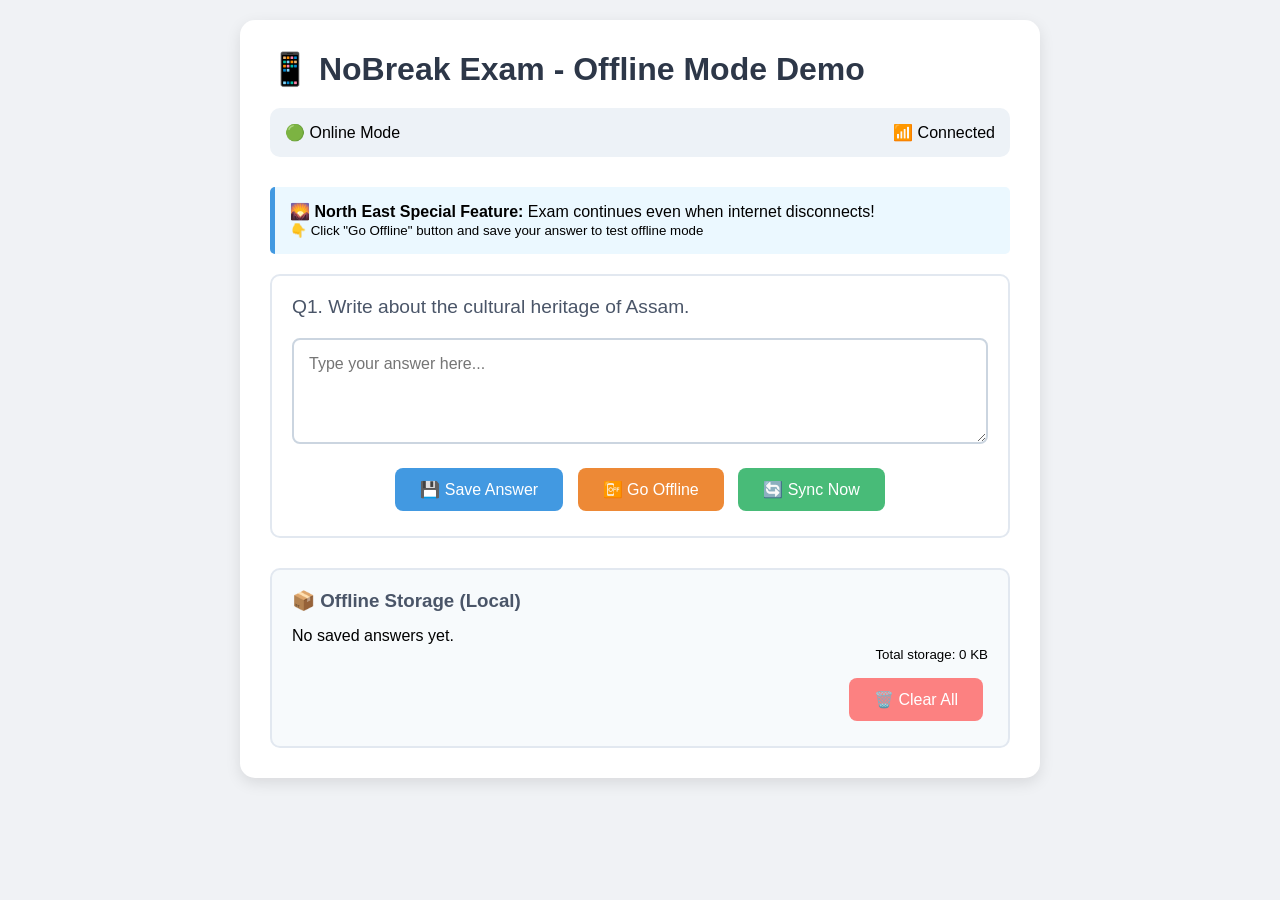
<file: offline-demo.html>
<!DOCTYPE html>
<html lang="en">
<head>
    <meta charset="UTF-8">
    <meta name="viewport" content="width=device-width, initial-scale=1.0">
    <title>NoBreak Exam - Offline Mode Demo</title>
    <style>
        * {
            margin: 0;
            padding: 0;
            box-sizing: border-box;
            font-family: 'Segoe UI', sans-serif;
        }
        
        body {
            background: #f0f2f5;
            padding: 20px;
        }
        
        .container {
            max-width: 800px;
            margin: 0 auto;
            background: white;
            border-radius: 15px;
            padding: 30px;
            box-shadow: 0 5px 15px rgba(0,0,0,0.1);
        }
        
        h1 {
            color: #2d3748;
            margin-bottom: 20px;
        }
        
        .status-bar {
            background: #edf2f7;
            padding: 15px;
            border-radius: 10px;
            margin-bottom: 30px;
            display: flex;
            justify-content: space-between;
            align-items: center;
        }
        
        .online { color: #38a169; }
        .offline { color: #e53e3e; }
        
        .exam-section {
            border: 2px solid #e2e8f0;
            border-radius: 10px;
            padding: 20px;
            margin-bottom: 30px;
        }
        
        .question {
            font-size: 1.2em;
            margin-bottom: 20px;
            color: #4a5568;
        }
        
        textarea {
            width: 100%;
            padding: 15px;
            border: 2px solid #cbd5e0;
            border-radius: 8px;
            font-size: 1em;
            margin-bottom: 15px;
            resize: vertical;
        }
        
        textarea:focus {
            outline: none;
            border-color: #4299e1;
        }
        
        button {
            background: #4299e1;
            color: white;
            border: none;
            padding: 12px 25px;
            border-radius: 8px;
            font-size: 1em;
            cursor: pointer;
            margin: 5px;
            transition: background 0.3s;
        }
        
        button:hover {
            background: #3182ce;
        }
        
        button.offline-btn {
            background: #ed8936;
        }
        
        button.offline-btn:hover {
            background: #dd6b20;
        }
        
        button.sync-btn {
            background: #48bb78;
        }
        
        button.sync-btn:hover {
            background: #38a169;
        }
        
        .data-panel {
            background: #f7fafc;
            border: 2px solid #e2e8f0;
            border-radius: 10px;
            padding: 20px;
            margin-top: 30px;
        }
        
        .data-panel h3 {
            color: #4a5568;
            margin-bottom: 15px;
        }
        
        .answer-item {
            background: white;
            border: 1px solid #e2e8f0;
            padding: 10px;
            margin: 5px 0;
            border-radius: 5px;
            display: flex;
            justify-content: space-between;
        }
        
        .timestamp {
            color: #718096;
            font-size: 0.85em;
        }
        
        .clear-btn {
            background: #fc8181;
            margin-top: 15px;
        }
        
        .clear-btn:hover {
            background: #f56565;
        }
        
        .info {
            background: #ebf8ff;
            border-left: 5px solid #4299e1;
            padding: 15px;
            margin: 20px 0;
            border-radius: 5px;
        }
    </style>
</head>
<body>
    <div class="container">
        <h1>📱 NoBreak Exam - Offline Mode Demo</h1>
        
        <div class="status-bar" id="statusBar">
            <span id="statusText">🟢 Online Mode</span>
            <span id="connectionInfo">📶 Connected</span>
        </div>
        
        <div class="info">
            <strong>🌄 North East Special Feature:</strong> Exam continues even when internet disconnects!<br>
            <small>👇 Click "Go Offline" button and save your answer to test offline mode</small>
        </div>
        
        <div class="exam-section">
            <div class="question">
                Q1. Write about the cultural heritage of Assam.
            </div>
            
            <textarea id="answerInput" rows="4" placeholder="Type your answer here..."></textarea>
            
            <div style="text-align: center;">
                <button onclick="saveAnswer()" id="saveBtn">💾 Save Answer</button>
                <button onclick="toggleOffline()" class="offline-btn" id="offlineBtn">📴 Go Offline</button>
                <button onclick="syncData()" class="sync-btn" id="syncBtn">🔄 Sync Now</button>
            </div>
        </div>
        
        <div class="data-panel">
            <h3>📦 Offline Storage (Local)</h3>
            <div id="answersList">
                <p>No saved answers yet.</p>
            </div>
            
            <div style="text-align: right;">
                <small>Total storage: <span id="storageSize">0 KB</span></small><br>
                <button onclick="clearStorage()" class="clear-btn">🗑️ Clear All</button>
            </div>
        </div>
    </div>
    
    <script>
        // Global variables
        let isOffline = false;
        
        // DOM elements
        const statusBar = document.getElementById('statusBar');
        const statusText = document.getElementById('statusText');
        const connectionInfo = document.getElementById('connectionInfo');
        const answerInput = document.getElementById('answerInput');
        const offlineBtn = document.getElementById('offlineBtn');
        const saveBtn = document.getElementById('saveBtn');
        const syncBtn = document.getElementById('syncBtn');
        const answersList = document.getElementById('answersList');
        const storageSize = document.getElementById('storageSize');
        
        // ===== LOAD SAVED ANSWERS =====
        function loadAnswers() {
            let answers = localStorage.getItem('nobreak_exam_offline');
            if (answers) {
                answers = JSON.parse(answers);
                displayAnswers(answers);
                updateStorageSize(answers);
            } else {
                answersList.innerHTML = '<p>No saved answers yet.</p>';
            }
        }
        
        // ===== DISPLAY ANSWERS =====
        function displayAnswers(answers) {
            if (answers.length === 0) {
                answersList.innerHTML = '<p>No saved answers yet.</p>';
                return;
            }
            
            let html = '';
            answers.slice().reverse().forEach((item, index) => {
                html += `
                    <div class="answer-item">
                        <div>
                            <strong>Answer ${answers.length - index}:</strong> 
                            ${item.answer.substring(0, 60)}${item.answer.length > 60 ? '...' : ''}
                        </div>
                        <div class="timestamp">${item.time}</div>
                    </div>
                `;
            });
            answersList.innerHTML = html;
        }
        
        // ===== UPDATE STORAGE SIZE =====
        function updateStorageSize(answers) {
            let size = JSON.stringify(answers).length;
            storageSize.innerText = (size / 1024).toFixed(2) + ' KB';
        }
        
        // ===== SAVE ANSWER =====
        function saveAnswer() {
            let answer = answerInput.value.trim();
            
            if (answer === '') {
                alert('Please type an answer first!');
                return;
            }
            
            // Create answer object
            let answerObj = {
                id: Date.now(),
                answer: answer,
                time: new Date().toLocaleString(),
                mode: isOffline ? 'offline' : 'online'
            };
            
            // Get existing answers
            let answers = localStorage.getItem('nobreak_exam_offline');
            answers = answers ? JSON.parse(answers) : [];
            
            // Add new answer
            answers.push(answerObj);
            
            // Save back to localStorage
            localStorage.setItem('nobreak_exam_offline', JSON.stringify(answers));
            
            // Clear input
            answerInput.value = '';
            
            // Update display
            displayAnswers(answers);
            updateStorageSize(answers);
            
            // Show message based on mode
            if (isOffline) {
                alert('✅ Answer saved OFFLINE! It will auto-sync when internet returns.');
            } else {
                alert('✅ Answer saved ONLINE!');
            }
        }
        
        // ===== TOGGLE OFFLINE MODE =====
        function toggleOffline() {
            isOffline = !isOffline;
            
            if (isOffline) {
                // Switch to offline mode
                statusBar.style.background = '#fed7d7';
                statusText.innerHTML = '🔴 Offline Mode';
                statusText.style.color = '#e53e3e';
                connectionInfo.innerHTML = '📴 Disconnected';
                offlineBtn.innerHTML = '🌐 Go Online';
                offlineBtn.style.background = '#48bb78';
                
                // Disable sync button
                syncBtn.disabled = true;
                syncBtn.style.opacity = '0.5';
                
                alert('📴 Offline Mode Activated! All data will be saved locally.');
            } else {
                // Switch to online mode
                statusBar.style.background = '#edf2f7';
                statusText.innerHTML = '🟢 Online Mode';
                statusText.style.color = '#38a169';
                connectionInfo.innerHTML = '📶 Connected';
                offlineBtn.innerHTML = '📴 Go Offline';
                offlineBtn.style.background = '#ed8936';
                
                // Enable sync button
                syncBtn.disabled = false;
                syncBtn.style.opacity = '1';
                
                alert('🌐 Online Mode Activated! You can now sync data.');
            }
        }
        
        // ===== SYNC DATA =====
        function syncData() {
            if (isOffline) {
                alert('Please switch to Online Mode first!');
                return;
            }
            
            let answers = localStorage.getItem('nobreak_exam_offline');
            if (answers) {
                answers = JSON.parse(answers);
                
                if (answers.length === 0) {
                    alert('No data to sync!');
                    return;
                }
                
                // Show syncing message
                syncBtn.innerHTML = '⏳ Syncing...';
                syncBtn.disabled = true;
                
                // Simulate server sync
                setTimeout(() => {
                    console.log('📤 Sending to server:', answers);
                    
                    // Clear after successful sync
                    localStorage.removeItem('nobreak_exam_offline');
                    
                    // Update UI
                    loadAnswers();
                    
                    syncBtn.innerHTML = '🔄 Sync Now';
                    syncBtn.disabled = false;
                    
                    alert('✅ All data synced successfully!');
                }, 2000);
            } else {
                alert('No data to sync!');
            }
        }
        
        // ===== CLEAR STORAGE =====
        function clearStorage() {
            if (confirm('Are you sure? All saved answers will be deleted!')) {
                localStorage.removeItem('nobreak_exam_offline');
                loadAnswers();
                storageSize.innerText = '0 KB';
                alert('🗑️ All data cleared!');
            }
        }
        
        // ===== CHECK INTERNET STATUS =====
        function checkInternetStatus() {
            if (!navigator.onLine) {
                isOffline = true;
                statusBar.style.background = '#fed7d7';
                statusText.innerHTML = '🔴 Offline Mode (Real)';
                statusText.style.color = '#e53e3e';
                connectionInfo.innerHTML = '📴 No Internet';
                offlineBtn.innerHTML = '🌐 Go Online';
                offlineBtn.disabled = true;
            }
        }
        
        // ===== INITIAL LOAD =====
        window.addEventListener('load', () => {
            loadAnswers();
            checkInternetStatus();
        });
        
        // Listen for real internet changes
        window.addEventListener('online', () => {
            if (!isOffline) {
                statusBar.style.background = '#edf2f7';
                statusText.innerHTML = '🟢 Online Mode';
                statusText.style.color = '#38a169';
                connectionInfo.innerHTML = '📶 Connected';
            }
        });
        
        window.addEventListener('offline', () => {
            statusBar.style.background = '#fed7d7';
            statusText.innerHTML = '🔴 Offline Mode (Real)';
            statusText.style.color = '#e53e3e';
            connectionInfo.innerHTML = '📴 No Internet';
        });
    </script>
</body>
</html>
</file>
